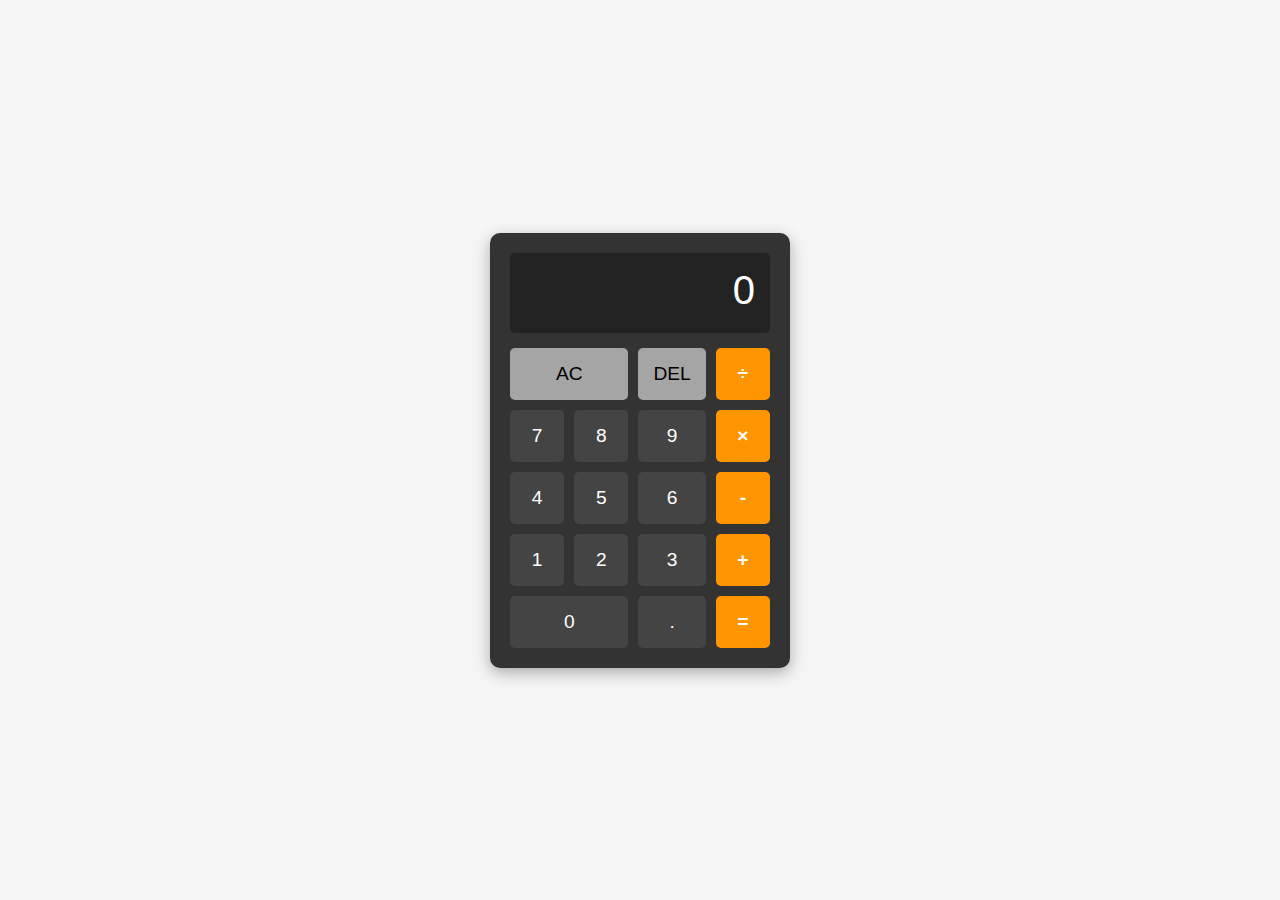
<file: Task-3/index.html>
<!DOCTYPE html>
<html lang="en">
<head>
    <meta charset="UTF-8">
    <meta name="viewport" content="width=device-width, initial-scale=1.0">
    <title>Calculator App</title>
    <link rel="stylesheet" href="style.css">
</head>
<body>
    <div class="calculator">
        <div class="display" id="display">0</div>
        <div class="buttons">
            <button class="clear" onclick="clearDisplay()">AC</button>
            <button class="delete" onclick="deleteLastChar()">DEL</button>
            <button class="operator" onclick="appendOperator('/')">÷</button>
            <button class="number" onclick="appendNumber('7')">7</button>
            <button class="number" onclick="appendNumber('8')">8</button>
            <button class="number" onclick="appendNumber('9')">9</button>
            <button class="operator" onclick="appendOperator('*')">×</button>
            <button class="number" onclick="appendNumber('4')">4</button>
            <button class="number" onclick="appendNumber('5')">5</button>
            <button class="number" onclick="appendNumber('6')">6</button>
            <button class="operator" onclick="appendOperator('-')">-</button>
            <button class="number" onclick="appendNumber('1')">1</button>
            <button class="number" onclick="appendNumber('2')">2</button>
            <button class="number" onclick="appendNumber('3')">3</button>
            <button class="operator" onclick="appendOperator('+')">+</button>
            <button class="number" onclick="appendNumber('0')" style="grid-column: span 2;">0</button>
            <button class="number" onclick="appendNumber('.')">.</button>
            <button class="equals" onclick="calculate()">=</button>
        </div>
    </div>

    <script src="script.js"></script>
</body>
</html>
</file>
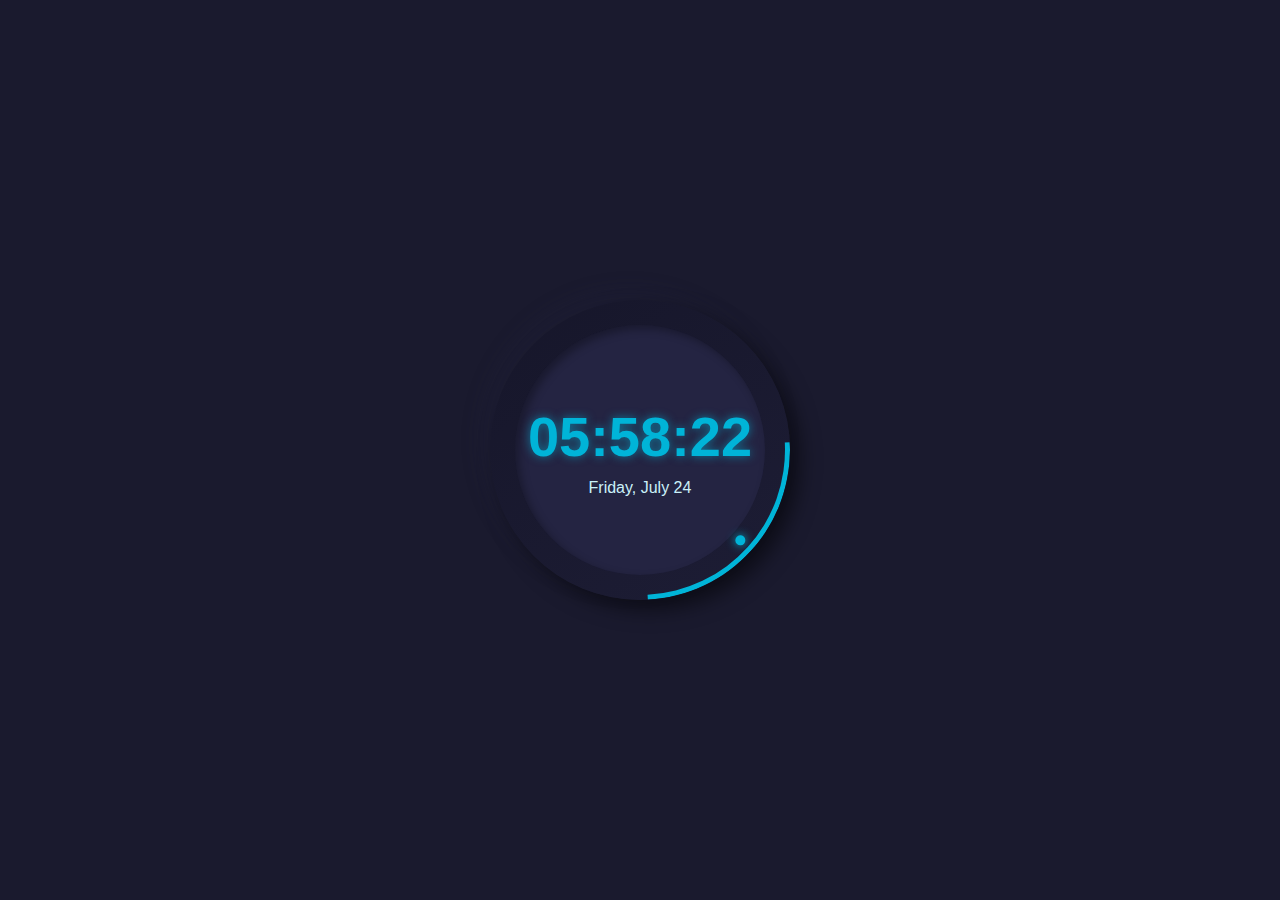
<file: Task-1/digital_clock.html>
<!DOCTYPE html>
<html lang="en">
<head>
    <meta charset="UTF-8">
    <meta name="viewport" content="width=device-width, initial-scale=1.0">
    <title>Digital Clock</title>
    <link rel="stylesheet" href="style.css">
</head>
<body>
    <div class="clock-container">
        <div class="seconds-circle">
            <div class="dot"></div>
        </div>
        <div class="inner-circle">
            <div class="time-display" id="time">00:00:00</div>
            <div class="date-display" id="date">Sunday, January 1</div>
        </div>
    </div>

    <script src="script.js"></script>
</body>
</html>
</file>
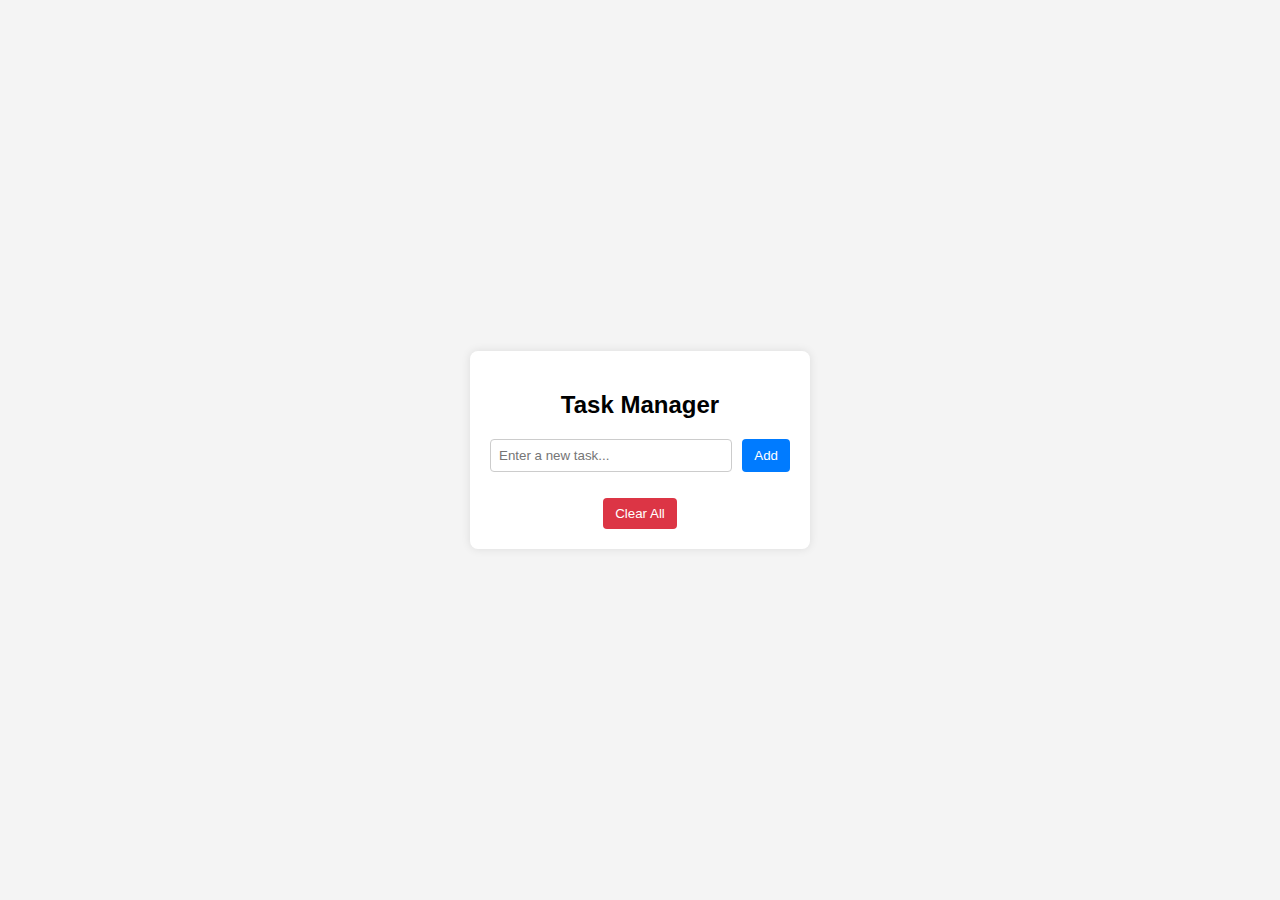
<file: Task-2/todo_list.html>
<!DOCTYPE html>
<html lang="en">
<head>
    <meta charset="UTF-8">
    <meta name="viewport" content="width=device-width, initial-scale=1.0">
    <title>Task Manager</title>
    <link rel="stylesheet" href="styles.css">
</head>
<body>
    <div class="container">
        <h2>Task Manager</h2>
        <div class="input-section">
            <input type="text" id="taskInput" placeholder="Enter a new task...">
            <button onclick="addTask()">Add</button>
        </div>
        <ul id="taskList"></ul>
        <button onclick="clearTasks()" class="clear-btn">Clear All</button>
    </div>
    <script src="script.js"></script>
</body>
</html>
</file>
<file: Task-3/style.css>
* {
    box-sizing: border-box;
    margin: 0;
    padding: 0;
    font-family: 'Arial', sans-serif;
}

body {
    display: flex;
    justify-content: center;
    align-items: center;
    min-height: 100vh;
    background-color: #f5f5f5;
}

.calculator {
    background-color: #333;
    border-radius: 10px;
    box-shadow: 0 5px 15px rgba(0, 0, 0, 0.3);
    width: 300px;
    padding: 20px;
}

.display {
    background-color: #222;
    color: white;
    font-size: 2.5rem;
    padding: 15px;
    text-align: right;
    border-radius: 5px;
    margin-bottom: 15px;
    min-height: 80px;
    overflow: hidden;
    word-break: break-all;
}

.buttons {
    display: grid;
    grid-template-columns: repeat(4, 1fr);
    gap: 10px;
}

button {
    padding: 15px;
    font-size: 1.2rem;
    border: none;
    border-radius: 5px;
    cursor: pointer;
    transition: background-color 0.2s;
}

button:hover {
    opacity: 0.8;
}

.number {
    background-color: #444;
    color: white;
}

.operator {
    background-color: #ff9500;
    color: white;
    font-weight: bold;
}

.equals {
    background-color: #ff9500;
    color: white;
    font-weight: bold;
}

.clear, .delete {
    background-color: #a5a5a5;
    color: black;
}

.clear {
    grid-column: span 2;
}
</file>
<file: Task-1/style.css>
/* Styling */
body {
    display: flex;
    justify-content: center;
    align-items: center;
    height: 100vh;
    margin: 0;
    background-color: #1a1a2e;
    font-family: 'Arial', sans-serif;
}

.clock-container {
    position: relative;
    width: 300px;
    height: 300px;
    border-radius: 50%;
    background: linear-gradient(145deg, #16162a, #1d1d35);
    box-shadow: 
        10px 10px 20px rgba(0, 0, 0, 0.5),
        -10px -10px 20px rgba(40, 40, 70, 0.2);
    display: flex;
    justify-content: center;
    align-items: center;
    overflow: hidden;
}

.inner-circle {
    width: 250px;
    height: 250px;
    border-radius: 50%;
    background: #242442;
    display: flex;
    flex-direction: column;
    justify-content: center;
    align-items: center;
    box-shadow: inset 4px 4px 8px rgba(0, 0, 0, 0.3);
}

.time-display {
    font-size: 3.5rem;
    font-weight: bold;
    color: #00b4d8;
    text-shadow: 0 0 10px rgba(0, 180, 216, 0.6);
    margin-bottom: 10px;
}

.date-display {
    font-size: 1rem;
    color: #caf0f8;
}

.seconds-circle {
    position: absolute;
    width: 290px;
    height: 290px;
    border-radius: 50%;
    border: 5px solid transparent;
    border-top: 5px solid #00b4d8;
    transition: transform 0.2s cubic-bezier(0.175, 0.885, 0.32, 1.275);
}

.dot {
    position: absolute;
    width: 10px;
    height: 10px;
    background-color: #00b4d8;
    border-radius: 50%;
    top: 5px;
    left: 50%;
    transform: translateX(-50%);
    box-shadow: 0 0 10px #00b4d8;
}
</file>
<file: Task-2/styles.css>
body {
    font-family: Arial, sans-serif;
    background-color: #f4f4f4;
    display: flex;
    justify-content: center;
    align-items: center;
    height: 100vh;
    margin: 0;
}

.container {
    background: white;
    padding: 20px;
    border-radius: 8px;
    box-shadow: 0 0 10px rgba(0, 0, 0, 0.1);
    width: 300px;
    text-align: center;
}

.input-section {
    display: flex;
    gap: 10px;
    margin-bottom: 10px;
}

input[type="text"] {
    flex: 1;
    padding: 8px;
    border: 1px solid #ccc;
    border-radius: 4px;
}

button {
    background-color: #007bff;
    color: white;
    border: none;
    padding: 8px 12px;
    cursor: pointer;
    border-radius: 4px;
}

button:hover {
    background-color: #0056b3;
}

ul {
    list-style-type: none;
    padding: 0;
}

li {
    background: #eee;
    padding: 8px;
    margin: 5px 0;
    display: flex;
    justify-content: space-between;
    align-items: center;
    border-radius: 4px;
}

.clear-btn {
    margin-top: 10px;
    background-color: #dc3545;
}

.clear-btn:hover {
    background-color: #b02a37;
}
</file>
